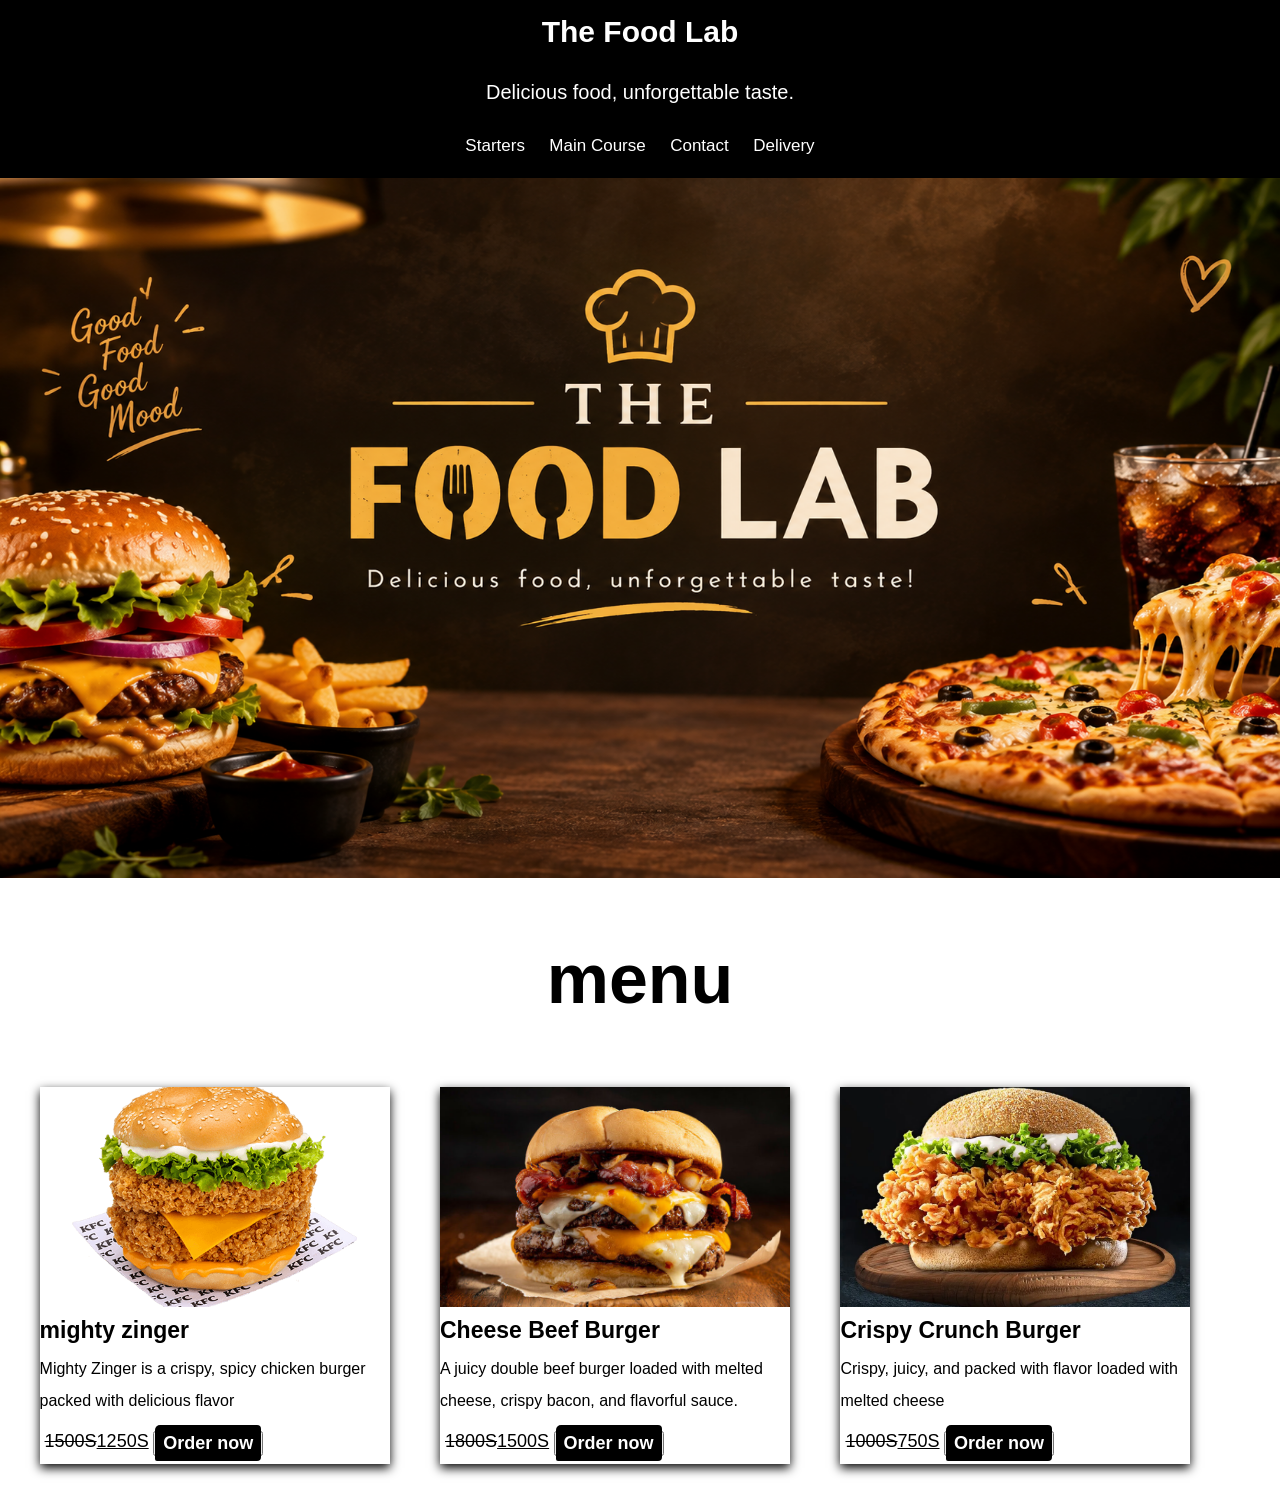
<file: assignment4 part2/index.html>
<!DOCTYPE html>
<html lang="en">
<head>
    <meta charset="UTF-8">
    <meta name="viewport" content="width=device-width, initial-scale=1.0">
    <title>The Food Lab</title>
    <link rel="stylesheet" href="style.css">
</head>
<body>
    <header>
        <h1>The Food Lab</h1>
    <p>Delicious food, unforgettable taste.</p>
    </header>
    <nav>
        <a href="#starters" class="navlink">starters</a>
        <a href="#main course" class="navlink">main course</a>
        <a href="#contact" class="navlink">contact</a>
        <a href="#delivery" class="navlink">delivery</a>
    </nav>
    <!-- banner -->
     <img class="bannerimg" src="images/ChatGPT Image Sep 16, 2026, 07_20_41 PM.png" alt="">
                <h2 class="bannertext">menu</h2>
    <div class="container">
        <div class="menucard">
            <img  class="img" src="images/mighty zinger.png" alt="mighty zinger burger">
            <div class="bodycard">
                <h3  class="cardheading">mighty zinger</h3>
                <p class="cardpara">Mighty Zinger is a crispy, spicy chicken burger packed with delicious flavor</p>
                <div class="cardfooter">
                    <span class="price"><del>1500S</del><ins>1250S</ins></span>
                    <button class="btn">
                        <a href="">Order now</a>
                    </button>
                </div>
            </div>
        </div>
        <div class="menucard">
<img class="img" src="images/img3b.jpg" alt="burger">
<div class="bodycard">
    <h3  class="cardheading">Cheese Beef Burger</h3>
    <p class="cardpara">A juicy double beef burger loaded with melted cheese, crispy bacon, and flavorful sauce.</p>
    <div class="cardfooter">
        <span class="price"><del>1800S</del><ins>1500S</ins></span>
        <button class="btn">
            <a href="">Order now</a>
        </button>
    </div>
</div>
        </div>
        <div class="menucard">
            <img class="img"4 src="images/b379cea0-c4e6-4a73-a88b-ff8435840ff1.webp" alt="">
            <div class="bodycard">
                <h3  class="cardheading">Crispy Crunch Burger</h3>
                <p class="cardpara">Crispy, juicy, and packed with flavor loaded with melted cheese</p>
                <div class="cardfooter">
                    <span class="price"><del>1000S</del><ins>750S</ins></span>
                    <button class="btn">
                        <a href="">Order now</a>
                    </button>
                </div>
            </div>
        </div>
    </div>
</body>
</html>
</file>
<file: assignment4 part2/style.css>
*{
    margin: 0px;
    padding: 0px;
}
body{
    font-family: Arial, Helvetica, sans-serif;
    background-color: rgb(255, 255, 255);
    color: black;
    line-height: 2;
}
header{
    background-color: black;
    color: #ffffff;
    text-align: center;
    padding: 2px 1px;
}
header h1{
    font-size: 30px;
    margin-bottom:10px;
    font-weight: 800;
}
header p{
  font-size: 20px;
}
nav{
    background-color: black;
    text-align: center;
    padding: 5px;
    position: sticky;
   top: 0px;
    /* z-index: 1000; */
}
.navlink{
    display: inline-block;
    margin:5px;
    text-decoration: none;
    padding: 5px;
  color: white;
  font-size: 17px;
  text-transform: capitalize;
  border-radius: 5px;
}
.navlink:hover{
background-color: rgb(80, 57, 32);
 color: white;
}
.bannerimg{
    height: 700px;
    width: 100%;
}
.bannertext{
font-weight: 700;
font-size:70px;
text-align: center;
 margin-top: 20px;
}
.container{
    max-width: 1200px;
    margin: 5px;
    padding: 10px;
    text-align: center;
}
.menucard{
    display: inline-block;
    width: 100%;
    max-width: 350px;
    margin:23px;
    vertical-align: top;
    background-color: #ffffff;
    border: 8px;
    overflow: hidden;
    box-shadow: 0 4px 10px black;
    text-align: left;

}
.menucard:hover{
    box-shadow:0 4px 10px  rgb(80, 57, 32) ;
}
.img{
    height: 220px;
    width: 100%;
    object-fit: cover;
    display: block;
}
.cardheading{
font-size: 23px;
font-weight: 700;
}
.cardpara{
    font-size: 16px;
}
.cardfooter{
    display: block;
    margin: 5px;
    border-top: 1px solid white;
}
.price{
    font-size: 18px;
 
}
.btn a{
    background-color: black;
    color: #ffffff;
    text-decoration: none;
    padding: 8px;
    margin: 0px;
    font-weight: 600;
    font-size: 18px;
    vertical-align: middle;
    border-radius: 5px 4px 4px 2px;
}
.btn a:hover{
    background-color: #ffffff;
    color: black;
}
</file>
